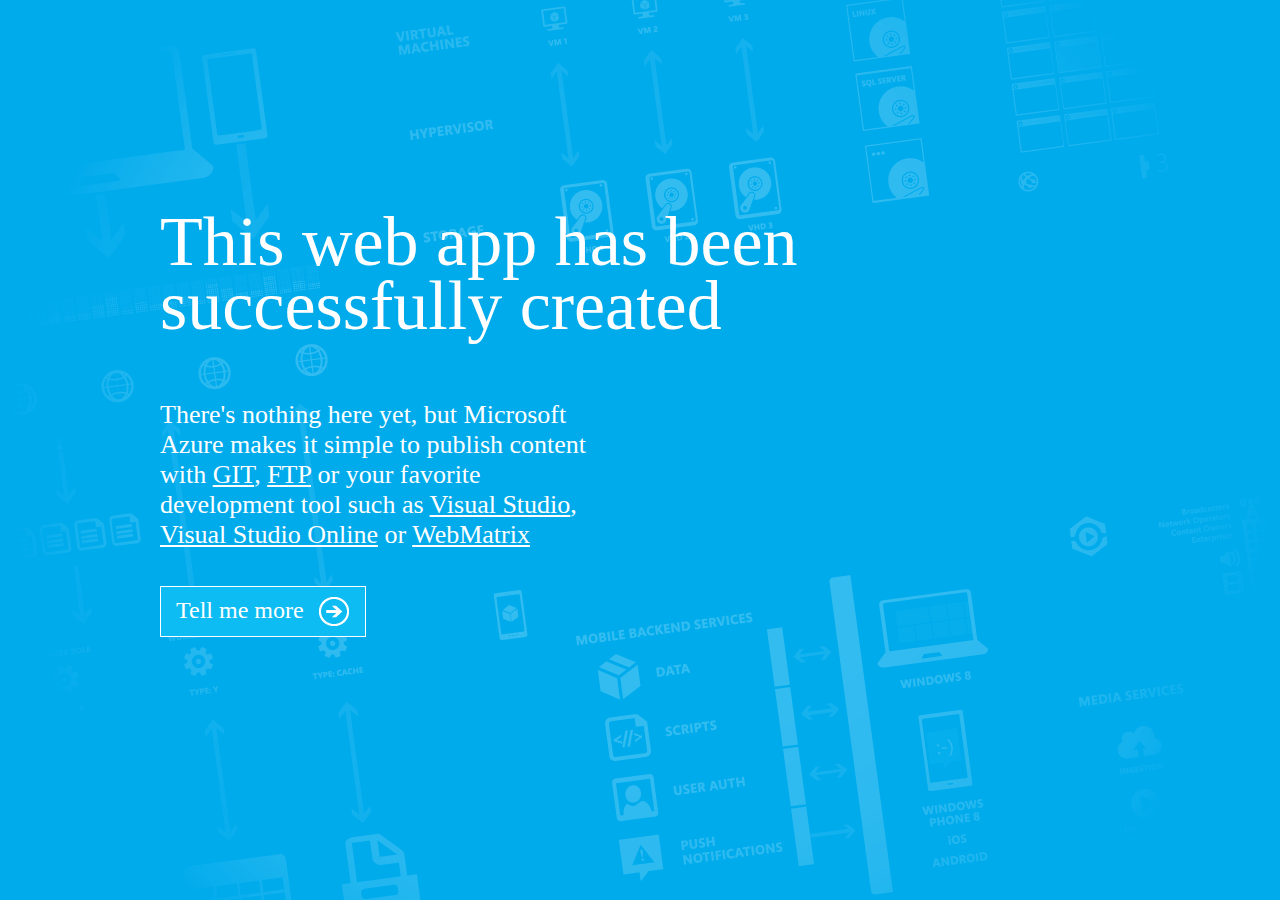
<file: wwwroot/hostingstart.html>
﻿<!DOCTYPE html><html><head>    <title>Microsoft Azure Web App - Welcome</title>    <style type="text/css">        html {            height: 100%;            width: 100%;        }        #feature {            width: 960px;            margin: 95px auto 0 auto;            overflow: auto;        }        #content {            font-family: "Segoe UI";            font-weight: normal;            font-size: 26px;            color: #ffffff;            float: left;            width: 460px;            margin-top: 68px;            margin-left: 0px;            vertical-align: middle;        }            #content h1 {                font-family: "Segoe UI Light";                color: #ffffff;                font-weight: normal;                font-size: 70px;                line-height: 48pt;                width: 800px;           padding-bottom: 15px; }        p a, p a:visited, p a:active, p a:hover {            color: #ffffff;        }        #content a.button {            background: #0DBCF2;            border: 1px solid #FFFFFF;            color: #FFFFFF;            display: inline-block;            font-family: Segoe UI;            font-size: 24px;            line-height: 46px;            margin-top: 10px;            padding: 0 15px 3px;            text-decoration: none;        }            #content a.button img {                float: right;                padding: 10px 0 0 15px;            }            #content a.button:hover {                background: #1C75BC;            }        body {            background-image: url('[data-uri]');            background-repeat: no-repeat;            background-position: center;        }    </style >    </head><body bgcolor="#00abec" >    <div id="feature">        <div id="content">            <h1>This web app has been successfully created</h1>            <p>                There's nothing here yet, but Microsoft Azure makes it simple to publish content with                <a href="http://www.windowsazure.com/en-us/documentation/articles/web-sites-deploy/#git" alt="GIT">GIT</a>,                <a href="http://azure.microsoft.com/en-us/documentation/articles/web-sites-deploy/#ftp" alt="FTP">FTP</a> or your favorite development tool such as                <a href="http://azure.microsoft.com/en-us/documentation/articles/web-sites-deploy/#vs" alt="VWD Express 2012">Visual Studio</a>,                <a href="http://azure.microsoft.com/en-us/documentation/articles/web-sites-deploy/#vso" alt="Visual Studio Online">Visual Studio Online</a> or                <a href="http://go.microsoft.com/fwlink/?LinkId=262003" alt="WebMatrix">WebMatrix</a>            </p>            <a href="http://azure.microsoft.com/en-us/documentation/articles/web-sites-deploy/" class="button">Tell me more<img border="0" src="[data-uri]%3D" /></a>        </div>    </div></body></html>
</file>
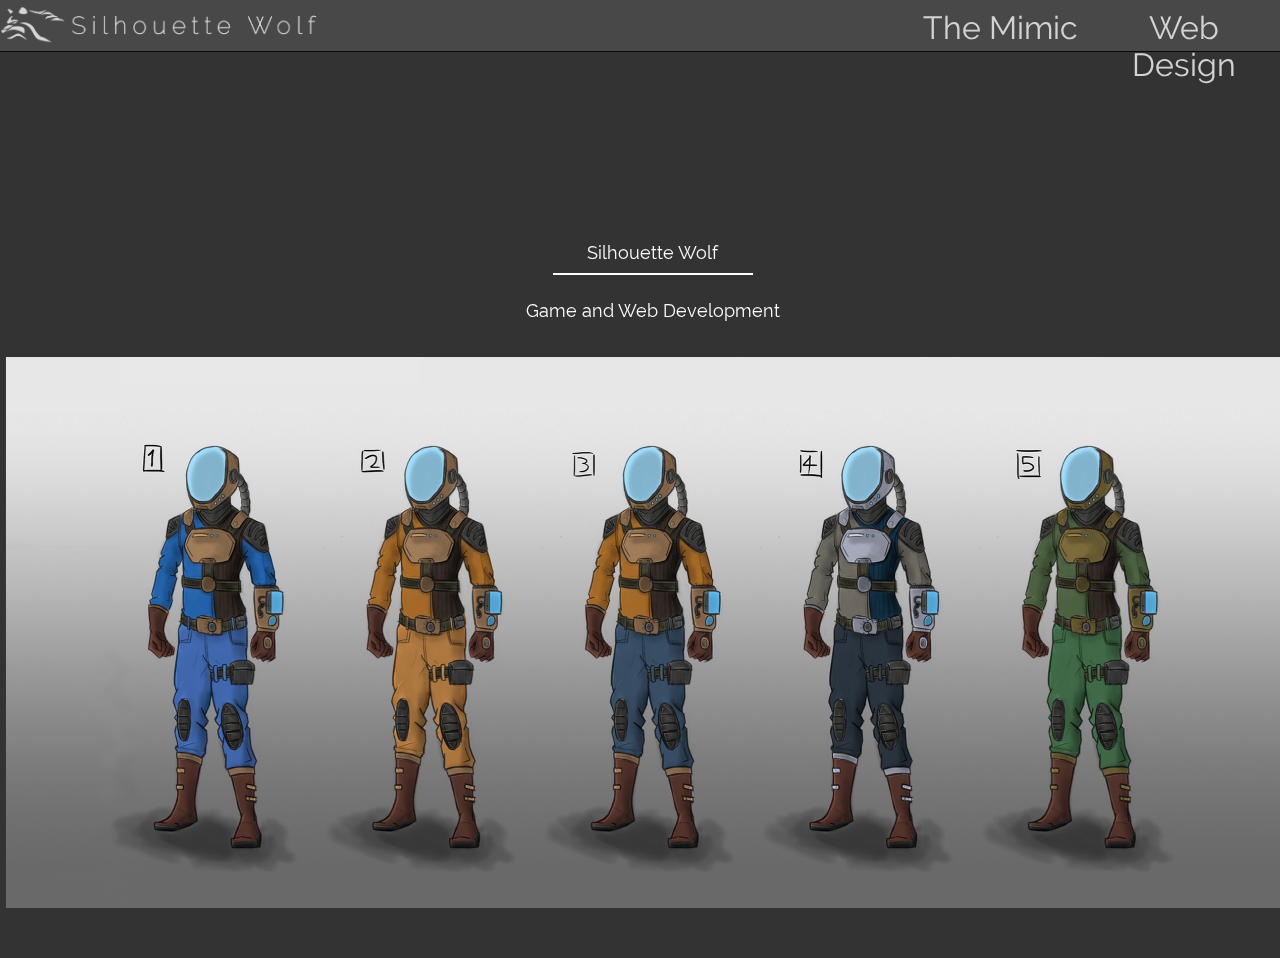
<file: wwwroot/HTML/WebDesign.html>
<!DOCTYPE html PUBLIC "-//W3C//DTD XHTML 1.0 Transitional//EN" "http://www.w3.org/TR/xhtml1/DTD/xhtml1-transitional.dtd">
<html xmlns="http://www.w3.org/1999/xhtml">
<head>
    <meta http-equiv="Content-Type" content="text/html; charset=utf-8" />
    <meta name="google-site-verification" content="3-kP7p8ZGwsSEoNUL-Y5J35KcpschiZz6b0bHDLvgVo" />
    <meta name="description" content="Silhouette Wolf is a Teesside based games development company. We're currently working on our first title; The Mimic. We work hard on our games to try and produce the best content we can for our players. We have a diverse team with staff members ranging from all area's of games development. You can find more about the Silhouette Wolf team below. " />
    <!---^ Might Need A New One Of These ^--->
    <link href='https://fonts.googleapis.com/css?family=Raleway' rel='stylesheet' type='text/css' />
    <link  rel = "alternate" href = "http://silhouettewolf.co.uk/" hreflang = "en-us" />
    <link  rel = "alternate" href = "http://silhouettewolf.co.uk/" hreflang = "en-gb" />
    <link href="../CSS3/Desktop.css" rel="stylesheet" type="text/css" media="only screen and (min-width: 1024px)" />
    <link href="../CSS3/Phone.css" rel="stylesheet" type="text/css" media="only screen and (max-width: 1023px)" />
    <link href="../CSS3/Phone.css" rel="stylesheet" type="text/css" media="only screen and (max-device-width: 1023px)" />
    <link href="../CSS3/slick.css" rel="stylesheet" type="text/css" />
    <link href="../CSS3/slick-theme.css" rel="stylesheet" type="text/css" />
    <script src="../JS/jquery.min.js" type="text/javascript"></script>
    <script src="../JS/NoScrollingHorizontally.js" type="text/javascript"></script>
    <script src="../JS/AnimatedScrolling.js" type="text/javascript"></script>
    <script type="text/javascript" src="../JS/slick.min.js"></script>
    <script type="text/javascript" src="../JS/SlickInit.js"></script>
    <script type="text/javascript" src="../JS/dropdownJS.js"></script>
    <title>Silhouette Wolf</title>
</head>
<body>
  <header class="mainTitle" style="top: -1px;">
    <div class="dropdown">
      <button onclick="menuOpenClose()" class="dropdownButton"></button>
      <div id="myDropdown" class="dropdownContent">
        <a href="#"> Home Page </a>
        <a href="#"> The Mimic </a>
        <a href="#"> Web Design </a>
        <a href="#"> Facebook </a>
        <a href="#"> LinkedIn </a>
      </div>
    </div>
      <!---Navigation Bar Starts Here--->
      <a href="../HTML/HomePage.html" >
        <img id="Silhouette_Logo" src="../IMG/SillhouetteWolfLogo.png" style="padding-top: 15px;"/>
      </a>
      <div class="links">
        <a id="link1" href="../HTML/TheMimic.html">
            The Mimic
        </a>
        <a id="link2" href="../HTML/WebDesign.html">
            Web Design
        </a>
      </div>
      <div class="socialMediaStuff">
        <a href="https://www.facebook.com/SilhouetteWolf/" target="_blank" style="padding: 12px; position: relative; top:30%; padding-top: 18px;">
            <img id="fbSocial" src="../IMG/facebookIcon.png" style="width: 35px; height: 70%; " />
        </a>
        <a href="https://www.linkedin.com/company/silhouette-wolf" target="_blank" style="padding: 12px; position: relative; top:30%; padding-top: 18px;">
            <img id="liSocial" src="../IMG/linkedInIcon.png" style="width: 35px; height: 35px; " />
        </a>
      </div>
  </header>
  <div class="parallax">
    <div class="parallax-layer parallax-layer-base webDesignFront">
      <div class="centerPiece">
        <div class="imagePlaceHolder" style="background-color: transparent;"></div>
        <div class="text tACenter bACenter" style="margin-top: 15vw;">
          Silhouette Wolf
        </div>
        <div class="horizontalLine" style="background-color: #FFFFFF;"></div>
        <div class="text tACenter bACenter" style="margin-bottom: 20px;">
          Game and Web Development
        </div>
      </div>
    </div>
    <div class="parallax-layer parallax-layer-back">
      <img name="The_System" src="../IMG/ArtGallery_Image3.jpg" style="width: 101vw; height: 100%; display: block; margin-right: auto; margin-left: auto;" />
    </div>
    <div class="parallax-layer parallax-layer-base" style="background-color: #444444;">
      <div class="title">

      </div>
      <div class="title noMaxWidth noBackground" style="padding-left: 20px;">
        Web Design
      </div>
      <div class="text" style="padding-left: 20px; margin-bottom: 20px;">
        Lorem ipsum dolor sit amet, consectetur adipisicing elit, sed do eiusmod tempor incididunt ut labore et dolore magna aliqua. Ut enim ad minim veniam, quis nostrud exercitation ullamco laboris nisi ut aliquip ex ea commodo consequat. Duis aute irure dolor in reprehenderit in voluptate velit esse cillum dolore eu fugiat nulla pariatur. Excepteur sint occaecat cupidatat non proident, sunt in culpa qui officia deserunt mollit anim id est laborum.
      </div>
  </div>
</body>
</html>
</file>
<file: wwwroot/CSS3/Desktop.css>
@charset "utf-8";

@font-face {
  font-family: raleway-light;
  src: url(../FONTS/Raleway-Light.ttf);
}

@font-face {
  font-family: raleway-lightitalic;
  src: url(../FONTS/Raleway-LightItalic.ttf);
}

@font-face {
  font-family: raleway-regular;
  src: url(../FONTS/Raleway-Regular.ttf);
}

@font-face {
  font-family: raleway-regularitalic;
  src: url(../FONTS/Raleway-Italic.ttf);
}

:root {
  --mimic-red: #d10101;
  --mimic-red-opacity: rgba(209, 1, 1, 0.6);
  --mimic-blue: #03a9d9;
}

.container {
    margin: auto;
    display: block;
}

.mainTitle { /*Navigation Bar + Background Space*/
    float: left;
    width: 100%;
    height: 52px;
    display: block;
    margin: 0 auto;
    background:  rgb(79, 78, 78);
    border-bottom: 1px solid black;
    position: fixed;
    z-index: 1;
    left: 0px;
    opacity: 0.8;

}

.mainTitleChanged {
  opacity: 1;
}

#logoWords {
    font-size: 1.2rem;
    margin-top: -30px;
    color: white;
}

#logoContainer {
    width: 357px;
    height: 100%;
    display:inline-block;
    margin-left: 15px;
}

#Silhouette_Logo {
    height: 38px;
    padding-top: 6px;
    display: inline-block;
    position: absolute;
    top: -8px;
}

#Wolf_Logo {
    height: 40px;
    padding-top: 6px;
    display: none;
}

.first-nav-item {
    display: none;
}

.nav-item {
    display: none;
}

.nav-trigger {
	display: none;
}

label[for="nav-trigger"] {
	display: none;
}

.nav-trigger:checked + label {
	display: none;
}

.nav-trigger:checked ~ ul.navigation {
    display: none;
}

.nav-trigger:checked ~ .container {
    display: none;
}

.nav-trigger + label, .container {

}

#topNavigation, ul#my_menu li {
    list-style: none;
}

#topNavigation { /*Naviagtion Bar*/
    margin: 0 auto;
    text-align: left;
    display: inline;
    position: relative;
    top: -76px;
    left: 14px;
}

    #topNavigation li { /*Navigation Bar Single Entry*/
        display: table-cell;
        vertical-align: bottom;
        float: left;
        width: 10%;
        height: 100px;
        text-align: right;
    }

html {
    position: relative;
    min-width: 1024px;
    height: 0%;
    z-index: -1000;
}

#topNavigation li a { /*Navigation Bar Single Entry Text*/
    display: table-cell;
    text-decoration: none;
    color: #000;
    font-family: inherit;
    font-size: 1.2rem;
    font-variant: small-caps;
    padding: 60px 10px 5px 10px;
    width: 400px;
    height: 35px;
    text-align: center;
    vertical-align: middle;
}

#topNavigation li :hover { /*Naviagtion Bar Single Entry During Hover*/
    background-color: lightblue;
}

#topNavigation li a:hover { /*Naviagtion Bar Single Entry Text During Hover*/
    color: #ffffff;
}

body { /*General Page Stuff*/
    margin-left: -0px;
    width: 102%;
    alignment-adjust: central;
    height: 100%;
    background: #333333;
    -webkit-background-size: cover;
    -moz-background-size: cover;
    -o-background-size: cover;
    background-size: cover;
    overflow-y: hidden;
    overflow-x: hidden;
    font-family: raleway-regular;
    user-select: all;
    -moz-user-select: all;
    -webkit-user-select: text;
    -ms-user-select: text;
}

#mainSection {
    float: left;
    width: 100%;
    background: #CCC;
}

    #mainSection section {
        float: left;
        width: 100%;
        height: 295px;
        padding-left: 35px;
        padding-right: 10px;
    }

#container1 {
    float: left;
    margin-top: 10px;
    width: 100%;
    margin-left: auto;
    margin-right: auto;
    margin-bottom: 50px;
    color: inherit;
    font-family: inherit;
    font-size: inherit;
    z-index: -5;
}

.leftsplit1 {
    text-align: center;
    line-height: 200px;
    vertical-align: middle;
    display: inline-block;
    position: relative;
    min-height: 1px;
    right: 0%;
    z-index: -3;
}

.leftsplit2 {
    text-align: center;
    line-height: 300px;
    display: inline-block;
    position: relative;
    min-height: 1px;
    z-index: -3;
}

.rightsplit1 {
    line-height: 100px;
    text-align: center;
    display: inline-block;
    position: relative;
    left: 4%;
    Right: 10%;
    min-height: 1px;
    z-index: -3;
}

.rightsplit2 {
    text-align: center;
    line-height: 200px;
    text-align: center;
    display: inline-block;
    position: relative;
    min-height: 1px;
    right: -13%;
    z-index: -3;
}

#footer {
    float: left;
    width: 100%;
    margin-bottom: -5px;
}

span {
	display: inline-block;
	vertical-align: middle;
	line-height: 1.8rem;
	letter-spacing: 0.001em;
	font-size: 1.2rem;
}

.Panel { /*Panel Stuff*/
    position: relative;
    margin: 0 3rem;
    padding: 0rem 0rem;
    color: #000;
    font-size: 1.125rem;
    float: left;
    background: rgba(255,255,255, 1);
    z-index: -2;
    width: 90%;
    display: none;
}

.header { /*Header Display*/
    display: block;
}

:target { /*Javascript Scolling Animation Offset*/
    padding-top: 40px;
}

.slick-slider /*Gallery CSS Overwrite*/
{
    position: relative;

    display: block;
    box-sizing: border-box;

    -webkit-user-select: none;
       -moz-user-select: none;
        -ms-user-select: none;
            user-select: none;

    -webkit-touch-callout: none;
    -khtml-user-select: none;
    -ms-touch-action: pan-y;
        touch-action: pan-y;
    -webkit-tap-highlight-color: transparent;
}

.slick-prev /*Gallery Arrow Stuff*/
{
    font-size: 0;
    line-height: 0;

    position: absolute;
    top: 50%;

    display: none;

    width: 70px;
    height: 70%;
    padding: 0;

    padding-right: 25px;
    margin-left: 17px;

    -webkit-transform: translate(0, -50%);
    -ms-transform: translate(0, -50%);
    transform: translate(0, -50%);

    cursor: pointer;

    color: transparent;
    border: none;
    outline: none;
    background: transparent;

    z-index: 1;
}

.slick-next /*Gallery Arrow Stuff*/
{
    font-size: 0;
    line-height: 0;

    position: absolute;
    top: 50%;

    display: none;

    width: 70px;
    height: 70%;
    padding: 0;

    padding-left: 25px;
    margin-right: 17px;

    -webkit-transform: translate(0, -50%);
    -ms-transform: translate(0, -50%);
    transform: translate(0, -50%);

    cursor: pointer;

    color: transparent;
    border: none;
    outline: none;
    background: transparent;

    z-index: 1;
}
.Image_Gallery { /*Desktop Gallery Stuff*/
  margin-left: -5px;
}

.tablet-gallery { /*Tablet Gallery Stuff*/
    display: none;
}

#mobileInformation {
    display: none;
}

.footer-block {
    background-color: violet;
    display: inline;
    width: 100px;
}

#footer-main {
    width: 100%;
    height: 20px;
    border-top: 1px solid black;
    background: #333333;
}

.blockedText {
    display: block;
}

aside {
    background: #333333;
}

.socialMediaStuff {
    display: inline-block;
    position: absolute;
    top: -7px;
    left: 88vw;
    height: 50px !important;
}

.socialMediaStuff {
    display: none;
}

.Mobile_Explinations {
    display: none;
}

#Jacks_Description {
  position: absolute;
  top: 32%;
  left: 27%;
  width: 100%;
  max-width: 22%;
}

#Jacks_Description span {
  display: inline-block;
  vertical-align: middle;
  line-height: 1.2vw;
  letter-spacing: 0.001em;
  font-size: 1.2vw;
  font-weight: lighter;
  color: #e6e6e6;
}

#Charlies_Description {
  position: absolute;
  top: 32%;
  left: 50%;
  width: 100%;
  max-width: 23%;

}

#Charlies_Description span {
  display: inline-block;
  vertical-align: middle;
  line-height: 1.2vw;
  letter-spacing: 0.001em;
  font-size: 1.2vw;
  font-weight: lighter;
  color: #e6e6e6;
}

#Dans_Description {
  position: absolute;
  top: 32%;
  left: 2%;
  width: 100%;
  max-width: 23%;
}

#Dans_Description span {
  display: inline-block;
  vertical-align: middle;
  line-height: 1.2vw;
  letter-spacing: 0.001em;
  font-size: 1.2vw;
  font-weight: lighter;
  color: #e6e6e6;
}

#Richards_Description {
  position: absolute;
  top: 32%;
  left: 74.5%;
  width: 100%;
  max-width: 25%;
}

#Richards_Description span {
  display: inline-block;
  vertical-align: middle;
  line-height: 1.2vw;
  letter-spacing: 0.001em;
  font-size: 1.2vw;
  font-weight: lighter;
  color: #e6e6e6;
}

#dropShadow {
  margin-top: 51px;
}

#line {
  border-right: 4px solid #333333;
  z-index: 0;
  width: 1px;
  height: 31.7vw;
  position: absolute;
  left: 48%;
}

#Character_Explination_Title {
  color: white;
  background-color: #333333;
  height: 49px;
  font-family: Ebrima;
  font-size: 3.5vw;
  padding-top: 15px;
  padding-left: 15px;
  text-align: center;
}

#Character_Explination {
  width: 50%;
  display: inline-block;
  margin-top: 10px;
}

#span1 {
  color: white;
  vertical-align: top;
  text-align:right;
  max-width: 68%;
  margin-top: 7%;
  display: inline-block;
  float: none;
  min-width:30%;
  margin-left: 6%;
  font-size: 1.5vw;
  line-height: 2vw;
}

#span2 {
color: white;
display:inline-block;
max-width: 68%;
margin-left: 10px;
vertical-align: middle;
text-align:left;
margin-top:-22%;
font-size: 1.5vw;
line-height: 2vw;
}

.character {
  display: block;
  margin-left: auto;
  margin-right: auto;
}

.title {
  color: white;
  background-color: #333333;
  height: 62px;
  font-family: Ebrima;
  font-size: 40px;
  padding-left: 20px;
  padding-right: 20px;
  margin-right
}

.tARight {
  text-align: right;
}

.fullBlock {
  width: 100vw;
  display: block;
  background-color: #444444;
}

.halfBlock {
  width: 49.8%;
  display: inline-block;
  background-color: #444444;
}

.text {
  max-width: 46%;
  display: inline-block;
  vertical-align: top;
  margin-top: 25px;
  color: #FCFCFC;
  font-size: 1.4vw;
  margin-right: 20px;
  margin-left: 20px;
}

.noMaxWidth {
  max-width: 100%;
}

.centerPiece {
  display: block;
  margin-left: auto;
  margin-right: auto;
  max-width: 90vw;
}

.imagePlaceHolder {
  width: 100px;
  height: 100px;
  background-color: #FF69B4; /*Hot Pink*/
  display: block;
  margin-left: auto;
  margin-right: auto;
}

.imagePlaceHolder {
  background-color: #FF69B4;
}

.horizontalLine {
  width: 200px;
  height: 2px;
  background-color: #FF69B4; /*Hot Pink*/
  display: block;
  margin-left: auto;
  margin-right: auto;
  margin-top: 10px;
  margin-bottom: 10px;
}

.mimic{
  max-width: 80%;
  vertical-align: top;
  text-align: center;
  font-size: calc(0.6rem + 0.5vw);
  margin-left: auto;
  margin-right: auto;
  display: block;
  padding-bottom: 30px;
  letter-spacing: 3px;
}

.tALeft {
  text-align: left;
}

.tACenter {
  text-align: center;
}

.vAMiddle {
  vertical-align: middle;
}

.bACenter {
  display: block;
  margin-left: auto;
  margin-right: auto;
}

.noBackground {
  background: none;
}

.split {
  width: 101vw;
  min-height: 0;
  display: flex;
  margin-left: auto;
  margin-right: auto;
}

.parallax {
  perspective: 1px;
  overflow-x: hidden;
  overflow-y: auto;
  margin-top: -4.5vw;
  padding-bottom: 4.5vw;
  height: 100vh;
}

.parallax-layer {
}

.parallax-layer-back {
  transform: translateZ(-1px) scale(2);
}

.parallax-layer-base {
  transform: translateZ(0);
}

.dropdownButton {
  background-color: transparent;
  color: white;
  padding: 10px;
  font-size: 20px;
  cursor: pointer;
  border: none;
  background-image: url(../IMG/hamburger-menu-icon-white.png);
  background-position: center;
}

.dropdownButton:hover, .dropdownButton:focus {
  background-color: #333333;
}

.dropdown {
  position: relative;
  display: none;
}

.dropdownContent {
  display: none;
  position: absolute;
  background-color: transparent;
  min-width: 103px;
}

.dropdownContent a {
  color: white;
  padding: 15px 15px;
  display: block;
}

.dropdownContent a:hover {
  background-color: #333333;
}

.show {
  display: block;
}

.noShow {
  display: none;
}

#link1 {
  display: inline-block;
  position: absolute;
  height: 42px;
  left: calc(85vw - 180px);
  margin-right: auto;
  margin-left: auto;
  padding-top: 10px;
}

#link2 {
  display: inline-block;
  position: absolute;
  height: 42px;
  left: calc(85vw);
  margin-right: auto;
  margin-left: auto;
  padding-top:10px;
}

.links {
  height: 52px;
}

.links a {
  text-align: center;
  padding: 0px 15px;
  color: #FCFCFC;
  text-decoration: none;
  font-size: 32px;
  font-family: raleway-regular;
  font-weight: 300;
}

.links a:hover {
  background-color: var(--mimic-red-opacity);
}

.homePageFront {
  background-color: #FFFFFF;
  height: 49vw;
}

.webDesignFront {
  background-color: #333333;
  height: 49vw;
}

.dispNoneDesktop {
  display: none;
}
</file>
<file: wwwroot/CSS3/Phone.css>
﻿@charset "utf-8";

.container {
    margin: 0 auto;
    min-width: 100%;
    min-height: 100%;
    background-color: #4f4e4e;
    position: relative;
    top: 0;
    bottom: 100%;
    left: 0;
    z-index: 0;
}

#mainTitle { /*Navigation Bar + Background Space*/
    float: left;
    width: 100%;
    height: 150px;
    display: block;
    margin: 0 auto;
    background: #4f4e4e;
    border-bottom: 1px solid black;
    position: fixed;
    z-index: 10;
    left: 0px;
}

#logoWords {
    font-size: 2rem;
    margin-top: -55px;
    display: inline-block;
    color: white;
}

#logoContainer {
    display: block;
    margin-left: auto;
    margin-right: auto;
    text-align: center;
}

#Silhouette_Logo {
    height: 90px;
    margin-top: 20px;
    display: inline-block;
    position: absolute;
    top: -8px;
    left: 150px;

}

.navigation {
    list-style: none;
    background: #111;
    width: inherit;
    height: 40px;
    position: fixed;;
    display: inline-block;
    top: 0;
    right: 0;
    bottom: 0;
    left: 0;
    z-index: 1;
    text-align: center;
    padding-left: 0px;
    margin-right: 40px;
    display: none;
}

.first-nav-item {
    display: inline-block;
    color: white;
    margin-bottom: 40px;
    margin-top: 24px;
}

.nav-item {
    margin-left: 50px;
    display: inline-block;
}

.nav-trigger {
	position: fixed;
	clip: rect(0, 0, 0, 0);
}

label[for="nav-trigger"] {
	position: fixed;
	top: 30px;
	left: 40px;
	z-index: 13;
	width: 70px;
	height: 70px;
	cursor: pointer;
	content: "";
  background-image: url(../IMG/hamburger-menu-icon-black.png);
  font-size: 40px;
	background-size: contain;
  display: block;
}

.nav-trigger:checked + label {
	  top: 200px;
    color: white;
    display: block;
    background-image: url(../IMG/hamburger-menu-icon-white.png);
}

.nav-trigger:checked ~ ul.navigation {
    margin-top: 150px;
    height: 150px;
    display: block;
}

.nav-trigger:checked ~ .container {
    top: 155px;
    margin: 0 auto;
    min-width: 100%;
    min-height: 100%;
    background-color: #4f4e4e;
    position: relative;
    display: block;
    bottom: 100%;
    left: 0;
    z-index: 0;
}

.nav-trigger + label, .container {
    transition: top 0.2s;
}

#topNavigation, ul#my_menu li {
    list-style: none;
}

#topNavigation { /*Naviagtion Bar*/
    margin: 0 auto;
    text-align: left;
    display: inline;
    position: relative;
    top: -76px;
    left: 14px;
}

    #topNavigation li { /*Navigation Bar Single Entry*/
        display: table-cell;
        vertical-align: bottom;
        float: left;
        width: 10%;
        height: 100px;
        text-align: right;
    }

html {
    position: relative;
    z-index: -1000;
    background: #4f4e4e;
}

#topNavigation li a { /*Navigation Bar Single Entry Text*/
    display: table-cell;
    text-decoration: none;
    color: #000;
    font-family: inherit;
    font-size: 1.2rem;
    font-variant: small-caps;
    padding: 60px 10px 5px 10px;
    width: 400px;
    height: 35px;
    text-align: center;
    vertical-align: middle;
}

#topNavigation li :hover { /*Naviagtion Bar Single Entry During Hover*/
    background-color: lightblue;
}

#topNavigation li a:hover { /*Naviagtion Bar Single Entry Text During Hover*/
    color: #ffffff;
}

body { /*General Page Stuff*/
    margin: 0 auto;
    width: 100%;
    alignment-adjust: central;
    height: 100%;
    background: #444444;
    -webkit-background-size: cover;
    -moz-background-size: cover;
    -o-background-size: cover;
    background-size: cover;
    overflow-y: scroll;
    overflow-x: scr;
    font-family: "Raleway";
    user-select: all;
    -moz-user-select: all;
    -webkit-user-select: text;
    -ms-user-select: text;
}

#mainSection {
    float: left;
    width: 100%;
    background: #CCC;
}

    #mainSection section {
        float: left;
        width: 100%;
        height: 295px;
        padding-left: 35px;
        padding-right: 10px;
    }

#container1 {
    float: left;
    margin-top: 10px;
    width: 100%;
    margin-left: auto;
    margin-right: auto;
    margin-bottom: 50px;
    color: inherit;
    font-family: inherit;
    font-size: inherit;
    z-index: -2;
}

.leftsplit1 {
    text-align: center;
    line-height: 200px;
    vertical-align: middle;
    display: inline-block;
    position: relative;
    min-height: 1px;
    right: 0%;
    z-index: 0;
}

.leftsplit2 {
    text-align: center;
    line-height: 300px;
    display: inline-block;
    position: relative;
    min-height: 1px;
    z-index: 0;
}

.rightsplit1 {
    line-height: 100px;
    text-align: center;
    display: inline-block;
    position: relative;
    left: 4%;
    Right: 10%;
    min-height: 1px;
    z-index: 0;
}

.rightsplit2 {
    text-align: center;
    line-height: 200px;
    text-align: center;
    display: inline-block;
    position: relative;
    min-height: 1px;
    right: -13%;
    z-index: 0;
}

#footer {
    float: left;
    width: 100%;
}

span {
	display: inline-block;
	vertical-align: middle;
	line-height: 2.4rem;
	letter-spacing: 0.001em;
	font-size: 2.2rem;
}

.Panel { /*Panel Stuff*/
    position: relative;
    margin: 0 3rem;
    padding: 0rem 0rem;
    color: #000;
    font-size: 1.125rem;
    float: left;
    background: rgba(255,255,255, 1);
    z-index: 1;
    width: 90%;
    display: none;
}

.header { /*Header Display*/
    display: block;
}

:target { /*Javascript Scolling Animation Offset*/
    padding-top: 40px;
}

.slick-slider /*Gallery CSS Overwrite*/
{
    position: relative;

    width: 100vw !important;
    display: block;
    box-sizing: border-box;

    -webkit-user-select: none;
       -moz-user-select: none;
        -ms-user-select: none;
            user-select: none;

    -webkit-touch-callout: none;
    -khtml-user-select: none;
    -ms-touch-action: pan-y;
        touch-action: pan-y;
    -webkit-tap-highlight-color: transparent;
}

.slick-list
{
    position: relative;
    height: 100% !important;
    display: block;
    overflow: hidden;
    margin: 0;
    padding: 0;
}

.slick-slide
{
    display: none;
    float: left;
    height: 100%;
    min-height: 1px;
    text-align: center;
    width: 100vw !important;
    margin-top: 20px;
}

.slick-prev /*Gallery Arrow Stuff*/
{
    font-size: 0;
    line-height: 0;

    position: absolute;
    top: 50%;

    display: none !important;

    width: 70px;
    height: 70%;
    padding: 0;

    -webkit-transform: translate(0, -50%);
    -ms-transform: translate(0, -50%);
    transform: translate(0, -50%);

    cursor: pointer;

    color: transparent;
    border: none;
    outline: none;
    background: transparent;

    z-index: 4;
}

.slick-next /*Gallery Arrow Stuff*/
{
    font-size: 0;
    line-height: 0;

    position: absolute;
    top: 50%;

    display: none !important;

    width: 70px;
    height: 70%;
    padding: 0;

    -webkit-transform: translate(0, -50%);
    -ms-transform: translate(0, -50%);
    transform: translate(0, -50%);

    cursor: pointer;

    color: transparent;
    border: none;
    outline: none;
    background: transparent;

    z-index: 4;
}

.Image_Gallery { /*Desktop Gallery Stuff*/
    display: block;
    margin-top: 120px;
}

.tablet-gallery { /*Tablet Gallery Stuff*/
    display: none;
}

#mobileInformation {
    display: none;
}

.footer-block {
    background-color: violet;
    display: inline;
    left: 0;
    width: 100px;
}

#footer-main {
    width: 100%;
    height: 30px;
    border-top: 1px solid black;
    background: #333333;
}

.blockedText {
    display: block;
}

aside {
    background: #333333;
}

#Silhouette_Wolf_Social_Media {
    display: none !important;
}

.socialMediaStuff {
    display: none;
}

#OurLogoDesktop {
    display: none;
}

.Desktop_Explinations {
    display: none;
}

.The_System {
    display: none;
}

.Mobile_Explinations {
    display: block;
    margin-left: auto;
    margin-right: auto;
}

#Jacks_Description {
  position: absolute;
  top: 143px;
  left: 329px;
  width: 100%;
  max-width: 250px;
}

#Jacks_Description span {
  display: inline-block;
  vertical-align: middle;
  line-height: 1.3rem;
  letter-spacing: 0.001em;
  font-size: 0.85rem;
  font-weight: lighter;
  color: #e6e6e6;
}

#Charlies_Description {
  position: absolute;
  top: 143px;
  left: 614px;
  width: 100%;
  max-width: 250px;
}

#Charlies_Description span {
  display: inline-block;
  vertical-align: middle;
  line-height: 1.3rem;
  letter-spacing: 0.001em;
  font-size: 0.85rem;
  font-weight: lighter;
  color: #e6e6e6;
}

#Dans_Description {
  position: absolute;
  top: 143px;
  left: 30px;
  width: 100%;
  max-width: 250px;
}

#Dans_Description span {
  display: inline-block;
  vertical-align: middle;
  line-height: 1.3rem;
  letter-spacing: 0.001em;
  font-size: 0.85rem;
  font-weight: lighter;
  color: #e6e6e6;
}

#Richards_Description {
  position: absolute;
  top: 143px;
  left: 914px;
  width: 100%;
  max-width: 290px;
}

#Richards_Description span {
  display: inline-block;
  vertical-align: middle;
  line-height: 1.3rem;
  letter-spacing: 0.001em;
  font-size: 0.85rem;
  font-weight: lighter;
  color: #e6e6e6;
}

.Silhouette_Wolf {
  margin-top: 60px !important;
  padding-top: 30px !important;
}

#The_Mimic_Title {
  margin-left: auto; margin-right: auto; display: block; text-align: center;
}
#The_Mimic_Text {
  text-align: center;
}
#Silhouette_Wolf_Title {
  margin-left: auto; margin-right: auto; display: block; text-align: center;
}

#Silhouette_Wolf_Text {
  text-align: center;
}

#mobilePictures {
  box-shadow: 0px 15px 15px #333333;
}

#dropShadow {
  margin-top: 150px;
}

.Test_Explinations {
  display: none;
}

.Test_Explinations_Single {
  display: none;
}

#Test_Explination_Title {
  display: none;
}

#The_Mimic_Title {
  color: white;
  background-color: #333333;
  height: 64px;
  font-family: Ebrima;
  font-size: 40px;
}
#The_Mimic {
  max-width: 80%;
  display: inline-block;
  vertical-align: top;
  text-align: center;
  color: #FCFCFC;
  font-size: 1.2vw;
  margin-left: auto;
  margin-right: auto;
  display: block;
  line-height: 20px;
  padding-bottom: 30px;
  padding-top: 30px;
  letter-spacing: 3px;
}

.character {
  display: block;
  margin-left: auto;
  margin-right: auto;
}

.title {
  color: white;
  background-color: #333333;
  height: 64px;
  font-family: Ebrima;
  font-size: 40px;
  padding-left: 20px;
}

.tARight {
  text-align: right;
}

.halfBlock {
  width: 50%;
  display: inline-block;
}

.text {
  max-width: 46%;
  display: inline-block;
  vertical-align: top;
  text-align: right;
  margin-top: 25px;
  color: #FCFCFC;
  font-size: 1.4vw;
}

.mimic{
  max-width: 80%;
  vertical-align: top;
  text-align: center;
  font-size: calc(0.6rem + 1.5vw);
  margin-left: auto;
  margin-right: auto;
  display: block;
  padding-bottom: 30px;
  letter-spacing: 3px;
  display: none;
}

.firstMobilePicture {
  margin-top: 6.8vw;
}


.tALeft {
  text-align: left;
}

.tACenter {
  text-align: center;
}

.vAMiddle {
  vertical-align: middle;
}

.split {
  width: 100vw;
  display: flex;
  margin-left: auto;
  margin-right: auto;
}

.dispNone {
  display: none !important;
}

.dropdownButton {
  background-color: transparent;
  color: white;
  padding: 73px;
  cursor: pointer;
  border: none;
  background-image: url(../IMG/hamburger-menu-icon-white.png);
  background-position: center;
}

.dropdownButton:hover, .dropdownButton:focus {
  background-color: #333333;
}

.dropdown {
  position: absolute;
  display: inline-block;
  padding-top: -1px;
  top: 2px;
  left: 0px;
}

.dropdownContent {
  display: none;
  position: absolute;
  background-color: transparent;
  min-width: 152px;
}

.dropdownContent a {
  color: white;
  padding: 15px 15px;
  display: block;
  background-color: #4f4e4e;
  border-bottom: 1px black solid;
}

.dropdownContent a:hover {
  background-color: #333333;
}

.show {
  display: block;
}

.parallax-layer-back {
  display: none;
}

#hamburgerMenuIcon {
  width: 60px !important;
}

.noShow {
  display: none;
}

#link1 {
  display: none;
  position: absolute;
  top: 10px;
  left: calc(50vw - 153px);
  margin-right: auto;
  margin-left: auto;
}

#link2 {
  display: none;
  position: absolute;
  top: 10px;
  left: calc(50vw);
  margin-right: auto;
  margin-left: auto;
}

.links a {
  text-align: center;
  padding: 0px 15px;
  color: #FCFCFC;
  text-decoration: none;
  font-size: 1.9vw;
  font-family: Raleway;
  font-weight: 300;
}

.links a:hover {
  border-bottom: 3px solid #FCFCFC;
}
</file>
